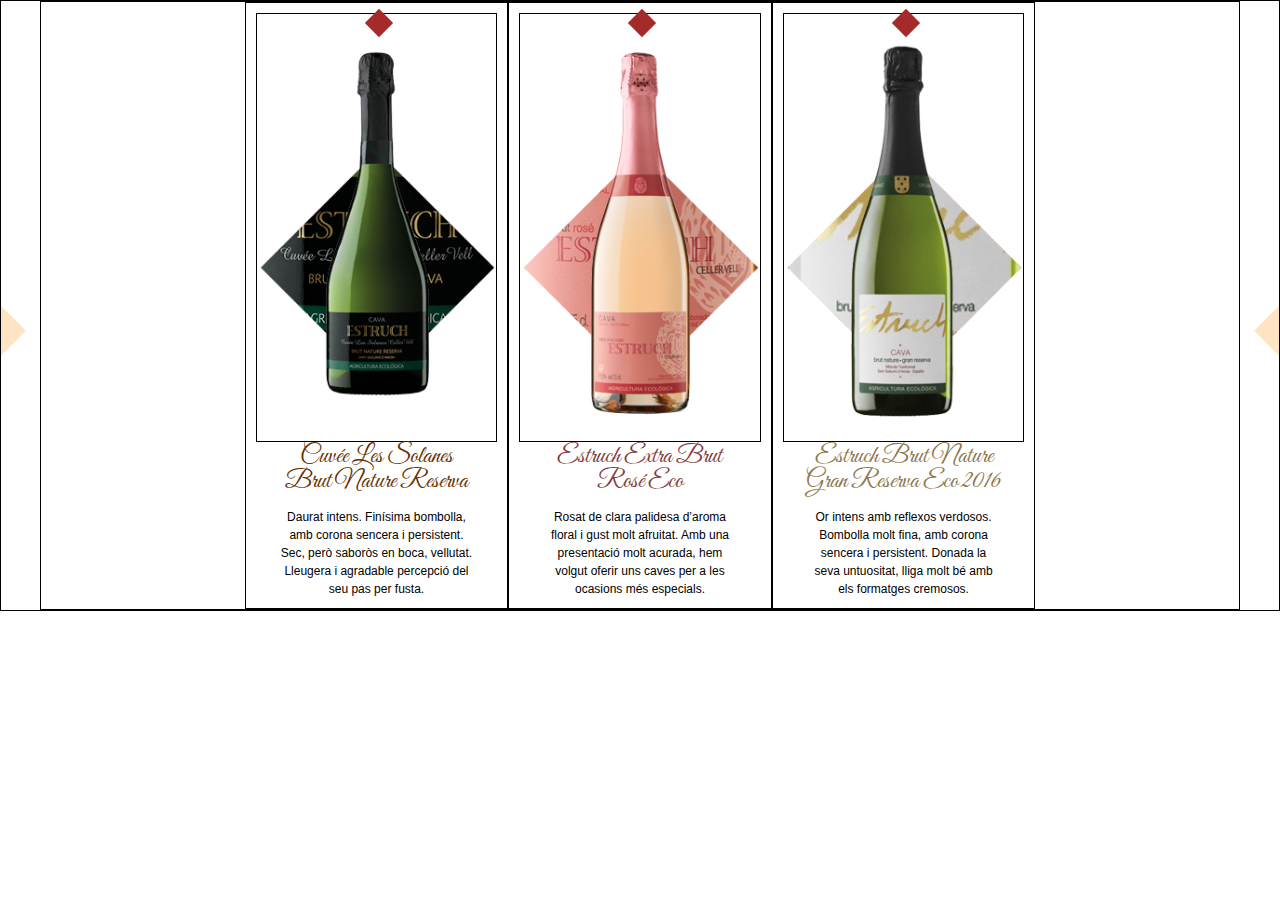
<file: base pasa.html>
<!DOCTYPE html>
<html lang="es">
<!--decimos al ordenador que la pagina es en español, si el ordenador está configurado con otro idioma saldrá la opcion de traducir-->

<head>
    <meta charset="utf-8">
    <meta name="viewport" content="width=device-width, initial-scale=1.0">
    <!--para dispositivos móviles-->
    <title>Celler Vell</title>
    <link rel="preconnect" href="https://fonts.gstatic.com">
    <link rel="preconnect" href="https://fonts.gstatic.com">
    <link href="https://fonts.googleapis.com/css2?family=Great+Vibes&family=Josefin+Slab:wght@300&display=swap"
        rel="stylesheet">
    <link rel="stylesheet" href="css/pasa.css">

</head>

<body>
<!--     *************************
 -->    

 <div id="contenedorGeneralPasafotos">
        <div id="contenedorPasaFotos">
            <div id="pasa1">
                <div class="cuadradito">
                </div>
                <img src="img/Pasa1.png" alt="Brut Nature" width="100%" height="auto">
                <h3>Cuvée Les Solanes <br>Brut Nature Reserva</h3>
                <p>Daurat intens. Finísima bombolla, amb corona sencera i persistent. Sec, però saboròs en boca,
                    vellutat. Lleugera i agradable percepció del seu pas per fusta.</p>
            </div>
            <div id="pasa2">
                <div class="cuadradito">

                </div>
                <img src="img/Pasa2.png" alt="Brut Nature"  width="100%" height="auto">
                <h3>Estruch Extra Brut<br>
                    Rosé Eco</h3>
                <p>Rosat de clara palidesa d’aroma floral i gust molt afruitat. Amb una presentació molt acurada, hem
                    volgut oferir uns caves per a les ocasions més especials.</p>
            </div>
            <div id="pasa3">
                <div class="cuadradito">

                </div>
                <img src="img/Pasa3.png" alt="Brut Nature"  width="100%" height="auto">
                <h3>Estruch Brut Nature<br>
                    Gran Reserva Eco 2016</h3>
                <p>Or intens amb reflexos verdosos. Bombolla molt fina, amb corona sencera i persistent. Donada la seva
                    untuositat, lliga molt bé amb els formatges cremosos.</p>
                
            </div>
  
        </div>
        <div class="triangulo">
        </div>
        <div class="trianguloIzq">
        </div>
    </div>

    <!--     *********************
 -->
</file>
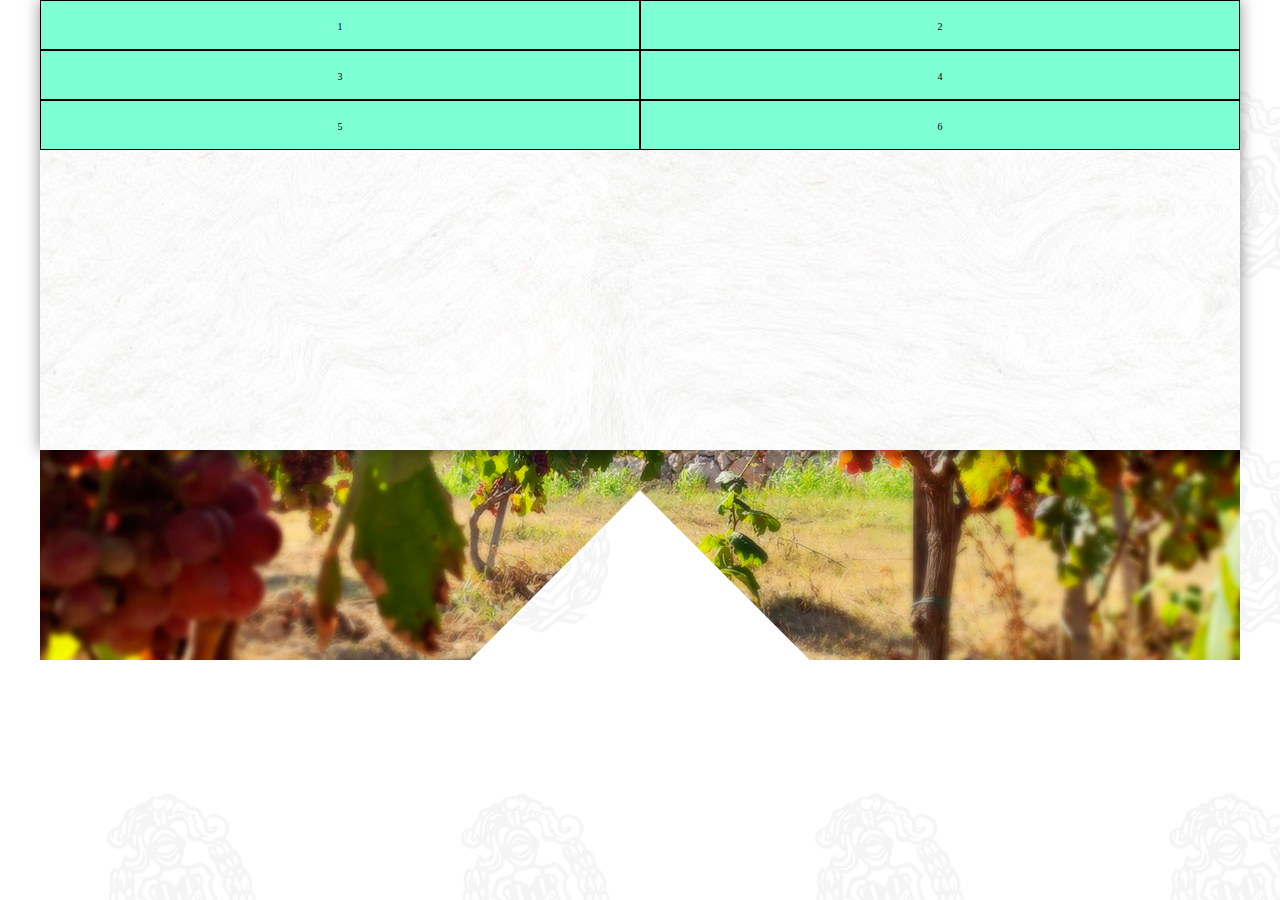
<file: flex.html>
<!DOCTYPE html>
<html lang="es">
  <!--decimos al ordenador que la pagina es en español, si el ordenador está configurado con otro idioma saldrá la opcion de traducir-->

  <head>
    <meta charset="utf-8" />
    <meta name="viewport" content="width=device-width, initial-scale=1.0" />
    <!--para dispositivos móviles-->
    <title>Celler Vell</title>
    <link rel="preconnect" href="https://fonts.gstatic.com" />
    <link rel="preconnect" href="https://fonts.gstatic.com" />
    <link
      href="https://fonts.googleapis.com/css2?family=Great+Vibes&family=Josefin+Slab:wght@300&display=swap"
      rel="stylesheet"
    />
    <link
      href="https://fonts.googleapis.com/css2?family=Josefin+Slab:wght@700&display=swap"
      rel="stylesheet"
    />
    <link rel="stylesheet" href="css/flex.css" />
  </head>

  <body>
    <main>
      <!--     ****************** ENTRADA
 -->
      <div id="contenedor">
        <div class="cuadrado">1</div>
        <div class="cuadrado dos">2</div>
        <div class="cuadrado tres">3</div>
        <div class="cuadrado cuatro">4</div>
        <div class="cuadrado cinco">5</div>
        <div class="cuadrado seis">6</div>
        <img src="/img/entradaFoto.png" alt="">
      </div>
    </main>
  </body>
</html>
</file>
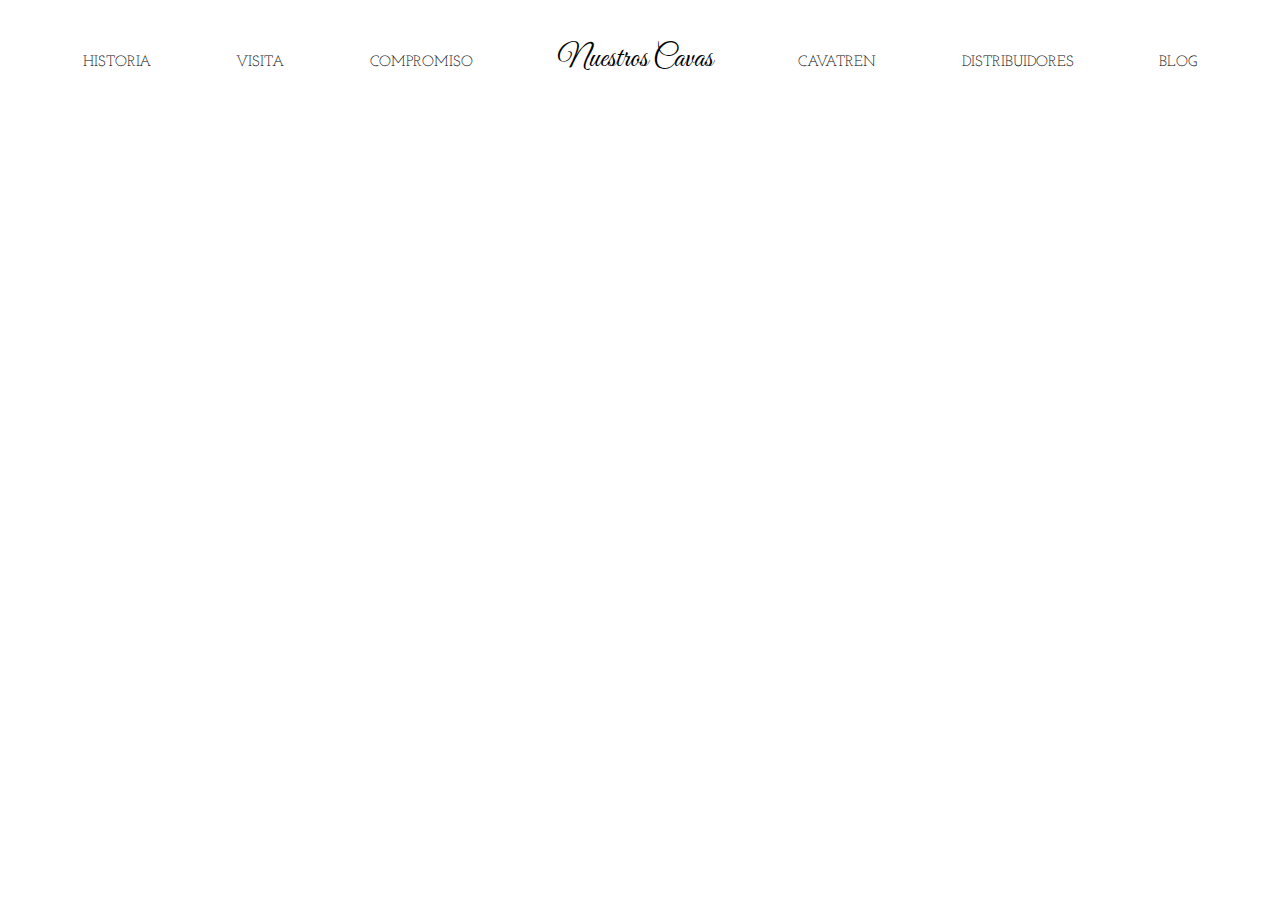
<file: menu.html>
<!DOCTYPE html>
<html lang="es">
<!--decimos al ordenador que la pagina es en español, si el ordenador está configurado con otro idioma saldrá la opcion de traducir-->

<head>
    <meta charset="utf-8">
    <meta name="viewport" content="width=device-width, initial-scale=1.0">
    <!--para dispositivos móviles-->
    <title>Celler Vell</title>
    <link rel="preconnect" href="https://fonts.gstatic.com">
    <link rel="preconnect" href="https://fonts.gstatic.com">
    <link href="https://fonts.googleapis.com/css2?family=Great+Vibes&family=Josefin+Slab:wght@300&display=swap"
        rel="stylesheet">
    <link rel="stylesheet" href="css/menu.css">

</head>

<body>
<!--     *************************
 -->  
 <div id="contenedorGeneralMenu">
    <div id="menu">
        <ul>
            <li>HISTORIA</li>
            <li>VISITA</li>
            <li>COMPROMISO</li>
            <li> Nuestros Cavas</li>
            <li> CAVATREN</li>
            <li> DISTRIBUIDORES</li>
            <li> BLOG</li>
        </ul>

    </div>
</div>

    <!--     *********************
 -->
</file>
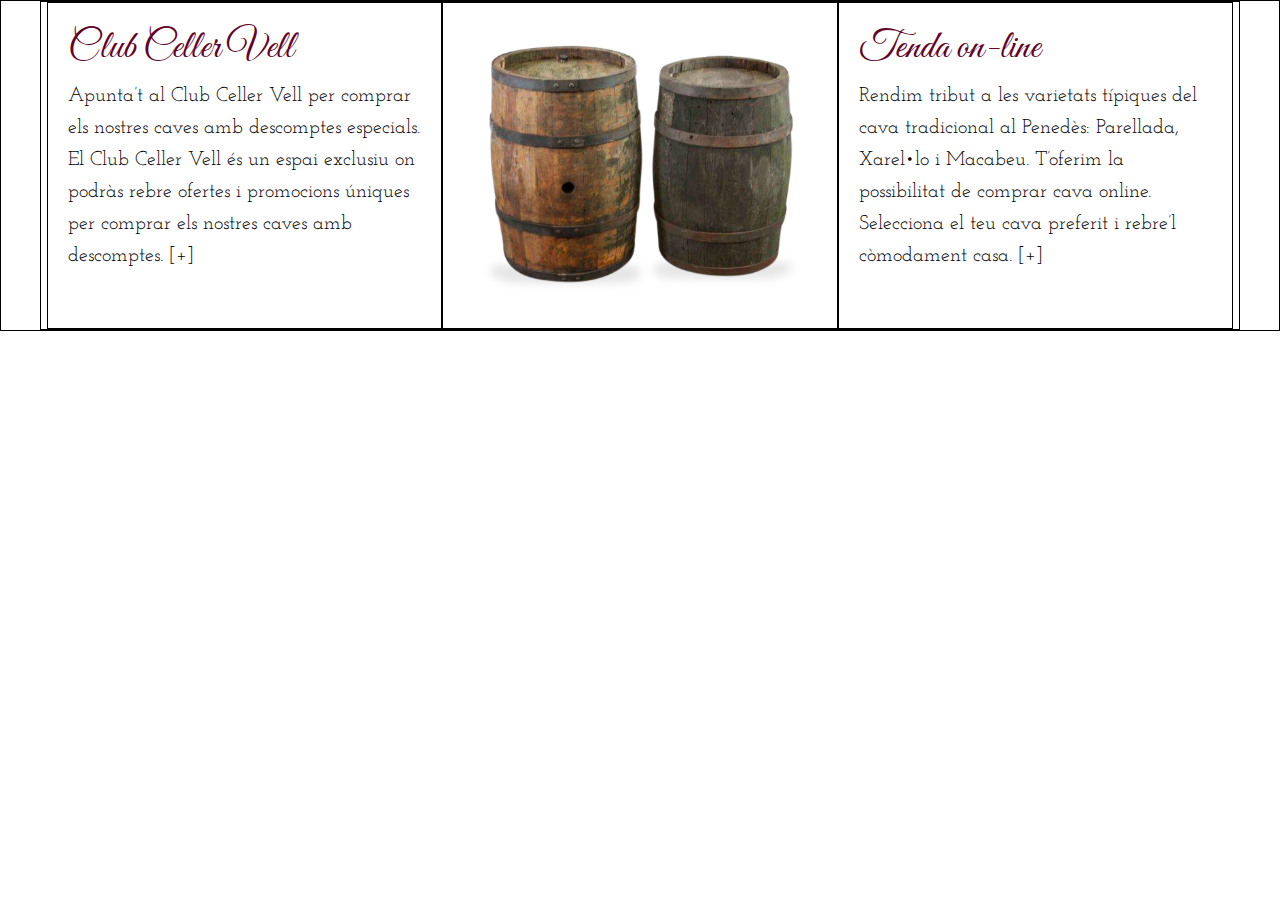
<file: primeraseccion.html>
<!DOCTYPE html>
<html lang="es">
<!--decimos al ordenador que la pagina es en español, si el ordenador está configurado con otro idioma saldrá la opcion de traducir-->

<head>
    <meta charset="utf-8">
    <meta name="viewport" content="width=device-width, initial-scale=1.0">
    <!--para dispositivos móviles-->
    <title>Celler Vell</title>
    <link rel="preconnect" href="https://fonts.gstatic.com">
    <link rel="preconnect" href="https://fonts.gstatic.com">
    <link href="https://fonts.googleapis.com/css2?family=Great+Vibes&family=Josefin+Slab:wght@300&display=swap"
        rel="stylesheet">
    <link rel="stylesheet" href="css/primeraSeccion.css">

</head>

<body>
    <!--     *************************
 -->
    <div id="cuerpo">
        <div id="contPrimeraSeccion">
            <div>
                <h3>Club Celler Vell</h3>
                <p>Apunta’t al Club Celler Vell per comprar els nostres caves amb descomptes especials. El Club Celler
                    Vell és un espai exclusiu on podràs rebre ofertes i promocions úniques per comprar els nostres caves
                    amb descomptes. [+]
                </p>
            </div>
            <div><img src="img/Barriles.png" alt="Barriles" width="100%" height="auto"> </div>
            <div>
                <h3>Tenda on-line</h3>
                <p>Rendim tribut a les varietats típiques del cava tradicional al Penedès: Parellada, Xarel•lo i
                    Macabeu. T’oferim la possibilitat de comprar cava online. Selecciona el teu cava preferit i rebre’l
                    còmodament casa. [+]</p>
            </div>
        </div>
    </div>

    <!--     *********************
 -->
</file>
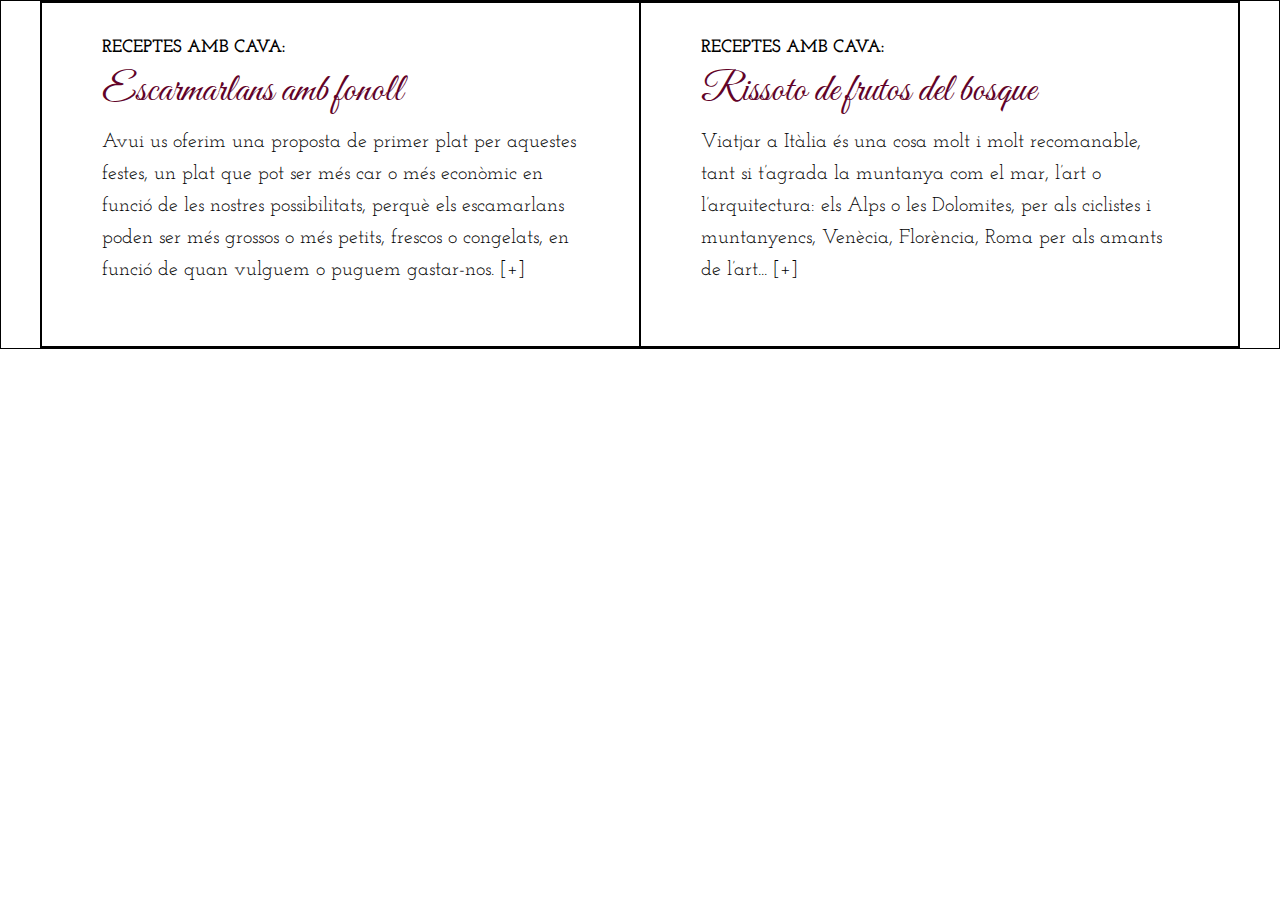
<file: recetas.html>
<!DOCTYPE html>
<html lang="es">
<!--decimos al ordenador que la pagina es en español, si el ordenador está configurado con otro idioma saldrá la opcion de traducir-->

<head>
    <meta charset="utf-8">
    <meta name="viewport" content="width=device-width, initial-scale=1.0">
    <!--para dispositivos móviles-->
    <title>Celler Vell</title>
    <link rel="preconnect" href="https://fonts.gstatic.com">
    <link rel="preconnect" href="https://fonts.gstatic.com">
    <link href="https://fonts.googleapis.com/css2?family=Great+Vibes&family=Josefin+Slab:wght@300&display=swap"
        rel="stylesheet">
        <link href="https://fonts.googleapis.com/css2?family=Josefin+Slab:wght@700&display=swap" rel="stylesheet">
    <link rel="stylesheet" href="css/recetas.css">

</head>

<body>
    <!--     *************************
 -->
    <div id="cuerpo">
        <div id="contRecetas">
            <div>
                <h4>RECEPTES AMB CAVA: </h4>
                <h3>Escarmarlans amb fonoll</h3>
                <p>Avui us oferim una proposta de primer plat per aquestes festes, un plat que pot ser més car o més
                    econòmic en funció de les nostres possibilitats, perquè els escamarlans poden ser més grossos o més
                    petits, frescos o congelats, en funció de quan vulguem o puguem gastar-nos. [+]
                </p>
            </div>

                <div>
                    <h4>RECEPTES AMB CAVA: </h4>
                    <h3>Rissoto de frutos del bosque </h3>
                    <p>Viatjar a Itàlia és una cosa molt i molt recomanable, tant si t’agrada la muntanya com el mar,
                        l’art o l’arquitectura: els Alps o les Dolomites, per als ciclistes i muntanyencs, Venècia,
                        Florència, Roma per als amants de l’art... [+]</p>
                </div>
            </div>
        </div>

        <!--     *********************
 -->
</file>
<file: css/pasa.css>
/* Mini reset*/
*{
    padding: 0;
    margin:0;
    box-sizing: border-box;   /* las medidas de las cajas toman como referencia el borde*/

}

html{
    font-size: 0.625em; /* equivale a 10 pixels, afecta a todooooo */
}

body{
    overflow-x: hidden; /*poner siempre en el body, lo que se escape del body horizontalmente lo esconde*/
}


ul,ol{
    list-style-type: none;/*  none ninguna filigrana antes del texto */
    display:flex;
    flex-wrap: wrap;
}

a{
    text-decoration: none;
}

h1,h2,h3,h4,h5,h6 {
font-weight: normal;
}


/*  Fin Mini reset */



#contenedorGeneralPasafotos{
    display: flex;
    justify-content: center;
    border: 1px solid black;
    position: relative;
    overflow-x: hidden;

}

#contenedorPasaFotos{
    max-width: 1200px;
    height: auto;
    display:flex;
    flex-wrap: wrap;
    justify-content:center;
    position: relative;

    border: 1px solid black;
}



#pasa1, #pasa2,#pasa3{
    max-width: 22%;
    border: 1px solid black;
  text-align: center;
  padding: 10px;
  position: relative;

}

#contenedorPasaFotos img {
    text-align: center;
    border: 1px solid black;


}

.cuadradito{
    width: 20px;
    height: 20px;
    transform: rotateZ(45deg);
    background-color: brown;
    position: absolute;
    left:47%;
}

#contenedorGeneralPasafotos h3{
    font-family: 'Great Vibes', cursive;
    font-size: 25px;
    line-height: 1;
}

#contenedorGeneralPasafotos p{
font-family: 'Josefin Sans', sans-serif;
font-size: 12px;
line-height: 1.5;
margin-top: 6%;
padding: 0 10%;
}

#contenedorPasaFotos #pasa1 h3{
    color:rgb(102, 49, 0);
}

#contenedorPasaFotos #pasa2 h3{
    color:rgb(128, 58, 56);
}

#contenedorPasaFotos #pasa3 h3{
    color:rgb(141, 116, 73);
}


.triangulo{
    width: 50px;
    height: 50px;
    background-color: bisque;
    position: absolute;
    
    top:50%;
    left: 0;
    clip-path: polygon(0 0, 0% 100%, 50% 50%);

}

.trianguloIzq{
    width: 50px;
    height: 50px;
    background-color: bisque;
    position: absolute;
    
    top:50%;
    right: 0;
    clip-path: polygon(100% 0, 100% 100%, 50% 50%);

}
</file>
<file: css/flex.css>
/* Mini reset*/
* {
  padding: 0;
  margin: 0;
  box-sizing: border-box; /* las medidas de las cajas toman como referencia el borde*/
}

html {
  font-size: 0.625em; /* equivale a 10 pixels, afecta a todooooo */
}

body {
  overflow-x: hidden; /*poner siempre en el body, lo que se escape del body horizontalmente lo esconde*/
}

ul,
ol {
  list-style-type: none; /*  none ninguna filigrana antes del texto */
}

a {
  text-decoration: none;
}

h1,
h2,
h3,
h4,
h5,
h6 {
  font-weight: normal;
}

/*  Fin Mini reset */

body {
  background-image: url(../img/indiana.png);
}

main {
  max-width: 1200px;
  margin: 0 auto;
  z-index: -1;
  background-image: url(../img/textura.jpg);
  box-shadow: 0px 0px 15px rgba(0, 0, 0, 0.445);
}
/* ***********************************
ENTRADA*/

#contenedor{
  display: flex;
  flex-wrap:wrap;
  height: 50vh;
  align-content: flex-start;
  position: relative;

}

.cuadrado{
  width: 50%;
  height: 50px;
  background-color: aquamarine;
  border: 1px black solid;
  text-align: center;
padding-top: 20px;
}

img{
  position: absolute;
  z-index: -1;
}
</file>
<file: css/menu.css>
/* Mini reset*/
*{
    padding: 0;
    margin:0;
    box-sizing: border-box;   /* las medidas de las cajas toman como referencia el borde*/

}

html{
    font-size: 0.625em; /* equivale a 10 pixels, afecta a todooooo */
}

body{
    overflow-x: hidden; /*poner siempre en el body, lo que se escape del body horizontalmente lo esconde*/
}


ul,ol{
    list-style-type: none;/*  none ninguna filigrana antes del texto */
    display:flex;
    flex-wrap: wrap;
}

a{
    text-decoration: none;
}

h1,h2,h3,h4,h5,h6 {
font-weight: normal;
}


/*  Fin Mini reset */

#contenedorGeneralMenu{
    display: flex;
    justify-content: space-around;
    position:sticky;
    top: 0;
    z-index: 100;
  
}

#menu{
   width: 1200px;
  
}


#menu ul{
    font-family: 'Josefin Slab', serif;
    font-size: 15px;
    display: flex;
    justify-content: space-around;
    padding:40px 0;
    text-align: center;
    align-items: baseline;
    
 

    background-color: rgb(255, 255, 255);
    
}
#menu ul li:nth-of-type(4){
    font-family: 'Great Vibes', cursive;
    font-size: 30px;

}
</file>
<file: css/primeraSeccion.css>
/* Mini reset*/
*{
    padding: 0;
    margin:0;
    box-sizing: border-box;   /* las medidas de las cajas toman como referencia el borde*/

}

html{
    font-size: 0.625em; /* equivale a 10 pixels, afecta a todooooo */
}

body{
    overflow-x: hidden; /*poner siempre en el body, lo que se escape del body horizontalmente lo esconde*/
}


ul,ol{
    list-style-type: none;/*  none ninguna filigrana antes del texto */
    display:flex;
    flex-wrap: wrap;
}

a{
    text-decoration: none;
}

h1,h2,h3,h4,h5,h6 {
font-weight: normal;
}


/*  Fin Mini reset */



#cuerpo{
    display: flex;
    justify-content: center;
    border: 1px solid black;
}

#contPrimeraSeccion{
    display: flex;
    justify-content: center;
    max-width: 1200px;
    border: 1px solid black;
}
#contPrimeraSeccion>*{
    width: 33%;
    padding: 20px 20px;
    border: 1px solid black;
}

#contPrimeraSeccion h3{
    font-size: 40px;
    font-family: "Great Vibes";
    padding-bottom: 2%;
    color: rgb(98, 3, 41);
}

#contPrimeraSeccion p{
    font-size: 20px;
    font-family: "Josefin Slab";
    line-height: 1.6;
}
</file>
<file: css/recetas.css>
/* Mini reset*/
*{
    padding: 0;
    margin:0;
    box-sizing: border-box;   /* las medidas de las cajas toman como referencia el borde*/

}

html{
    font-size: 0.625em; /* equivale a 10 pixels, afecta a todooooo */
}

body{
    overflow-x: hidden; /*poner siempre en el body, lo que se escape del body horizontalmente lo esconde*/
}


ul,ol{
    list-style-type: none;/*  none ninguna filigrana antes del texto */
    display:flex;
    flex-wrap: wrap;
}

a{
    text-decoration: none;
}

h1,h2,h3,h4,h5,h6 {
font-weight: normal;
}


/*  Fin Mini reset */



#cuerpo{
    display: flex;
    justify-content: center;
    border: 1px solid black;
}

#contRecetas{
    display: flex;
    flex-wrap: wrap;
    justify-content: center;
    max-width: 1200px;
    border: 1px solid black;
}
#contRecetas>*{
    width: 50%;
    border: 1px solid black;
    padding: 3% 5% 5%;
}


#contRecetas h4{
    font-size: 18px;
    font-family: 'Josefin Slab', sans-serif;
    padding-bottom: 2%;
    color: black;
    font-weight:700;
}
#contRecetas h3{
    font-size: 40px;
    font-family: "Great Vibes";
    padding-bottom: 2%;
    color: rgb(98, 3, 41);
}

#contRecetas p{
    font-size: 20px;
    font-family: 'Josefin Slab', sans-serif;
    line-height: 1.6;
}
</file>
